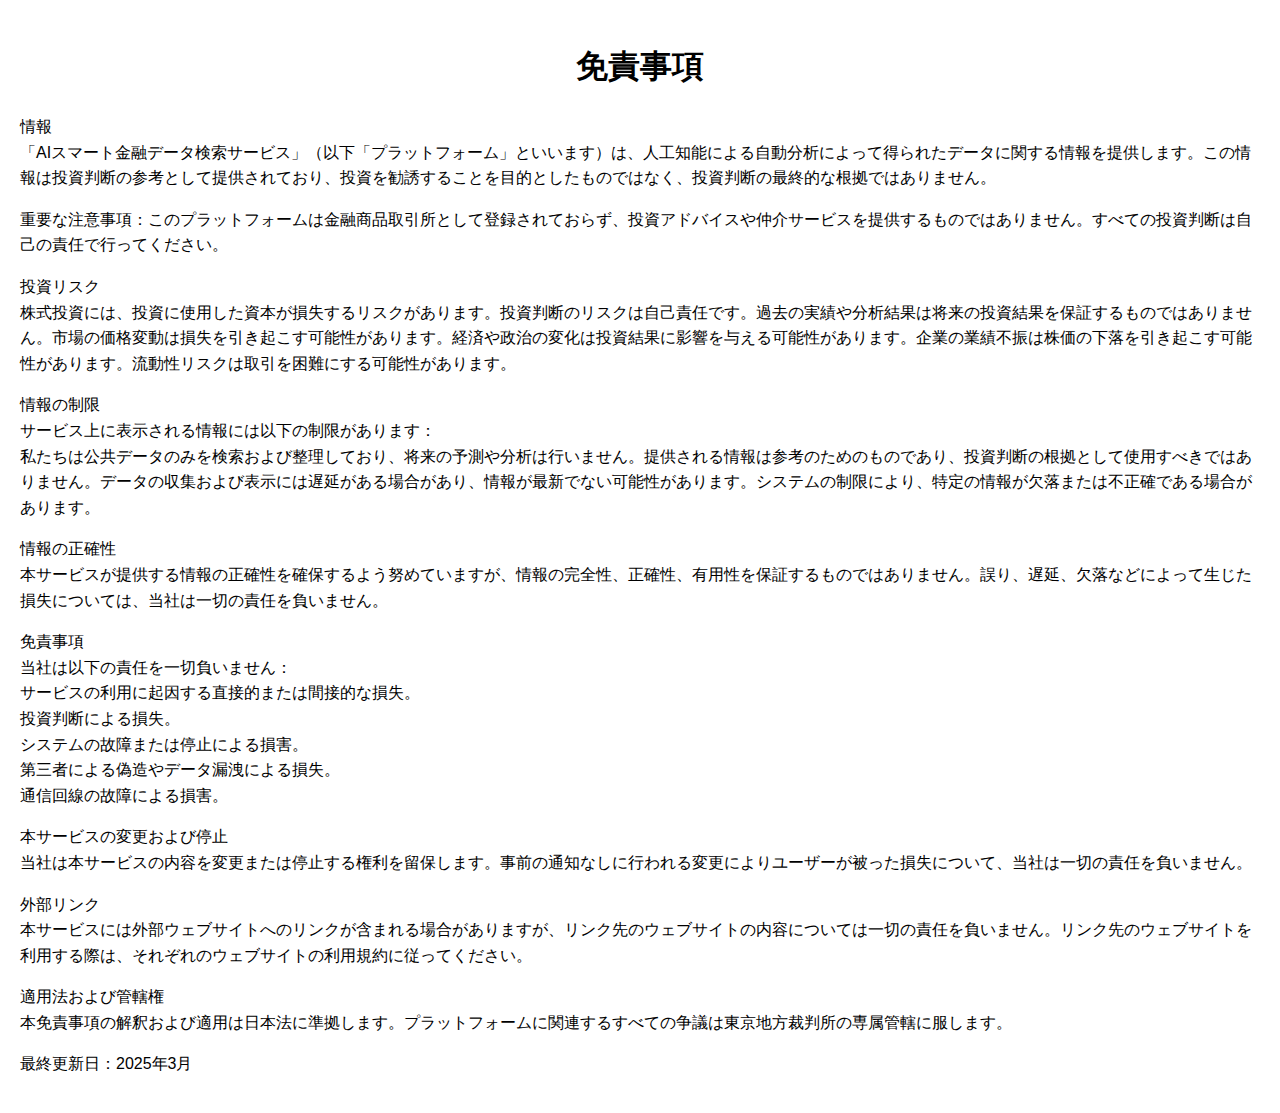
<file: Disclaimer.html>
<!DOCTYPE html>
<html lang="ja">
<head>
    <meta charset="UTF-8">
    <meta name="viewport" content="width=device-width, initial-scale=1.0">
    <title>免責事項</title>
    <style>
        body {
            margin: 0;
            padding: 20px;
            font-family: Arial, sans-serif;
            line-height: 1.6;
        }
        h1 {
            text-align: center;
        }
    </style>
</head>
<body>

    <h1>免責事項</h1>
    <p>情報<br>
    「AIスマート金融データ検索サービス」（以下「プラットフォーム」といいます）は、人工知能による自動分析によって得られたデータに関する情報を提供します。この情報は投資判断の参考として提供されており、投資を勧誘することを目的としたものではなく、投資判断の最終的な根拠ではありません。</p>
    
    <p>重要な注意事項：このプラットフォームは金融商品取引所として登録されておらず、投資アドバイスや仲介サービスを提供するものではありません。すべての投資判断は自己の責任で行ってください。</p>
    
    <p>投資リスク<br>
    株式投資には、投資に使用した資本が損失するリスクがあります。投資判断のリスクは自己責任です。過去の実績や分析結果は将来の投資結果を保証するものではありません。市場の価格変動は損失を引き起こす可能性があります。経済や政治の変化は投資結果に影響を与える可能性があります。企業の業績不振は株価の下落を引き起こす可能性があります。流動性リスクは取引を困難にする可能性があります。</p>
    
    <p>情報の制限<br>
    サービス上に表示される情報には以下の制限があります：<br>
    私たちは公共データのみを検索および整理しており、将来の予測や分析は行いません。提供される情報は参考のためのものであり、投資判断の根拠として使用すべきではありません。データの収集および表示には遅延がある場合があり、情報が最新でない可能性があります。システムの制限により、特定の情報が欠落または不正確である場合があります。</p>
    
    <p>情報の正確性<br>
    本サービスが提供する情報の正確性を確保するよう努めていますが、情報の完全性、正確性、有用性を保証するものではありません。誤り、遅延、欠落などによって生じた損失については、当社は一切の責任を負いません。</p>
    
    <p>免責事項<br>
    当社は以下の責任を一切負いません：<br>
    サービスの利用に起因する直接的または間接的な損失。<br>
    投資判断による損失。<br>
    システムの故障または停止による損害。<br>
    第三者による偽造やデータ漏洩による損失。<br>
    通信回線の故障による損害。</p>
    
    <p>本サービスの変更および停止<br>
    当社は本サービスの内容を変更または停止する権利を留保します。事前の通知なしに行われる変更によりユーザーが被った損失について、当社は一切の責任を負いません。</p>
    
    <p>外部リンク<br>
    本サービスには外部ウェブサイトへのリンクが含まれる場合がありますが、リンク先のウェブサイトの内容については一切の責任を負いません。リンク先のウェブサイトを利用する際は、それぞれのウェブサイトの利用規約に従ってください。</p>
    
    <p>適用法および管轄権<br>
    本免責事項の解釈および適用は日本法に準拠します。プラットフォームに関連するすべての争議は東京地方裁判所の専属管轄に服します。</p>
    
    <p>最終更新日：2025年3月</p>

</body>
</html>
</file>
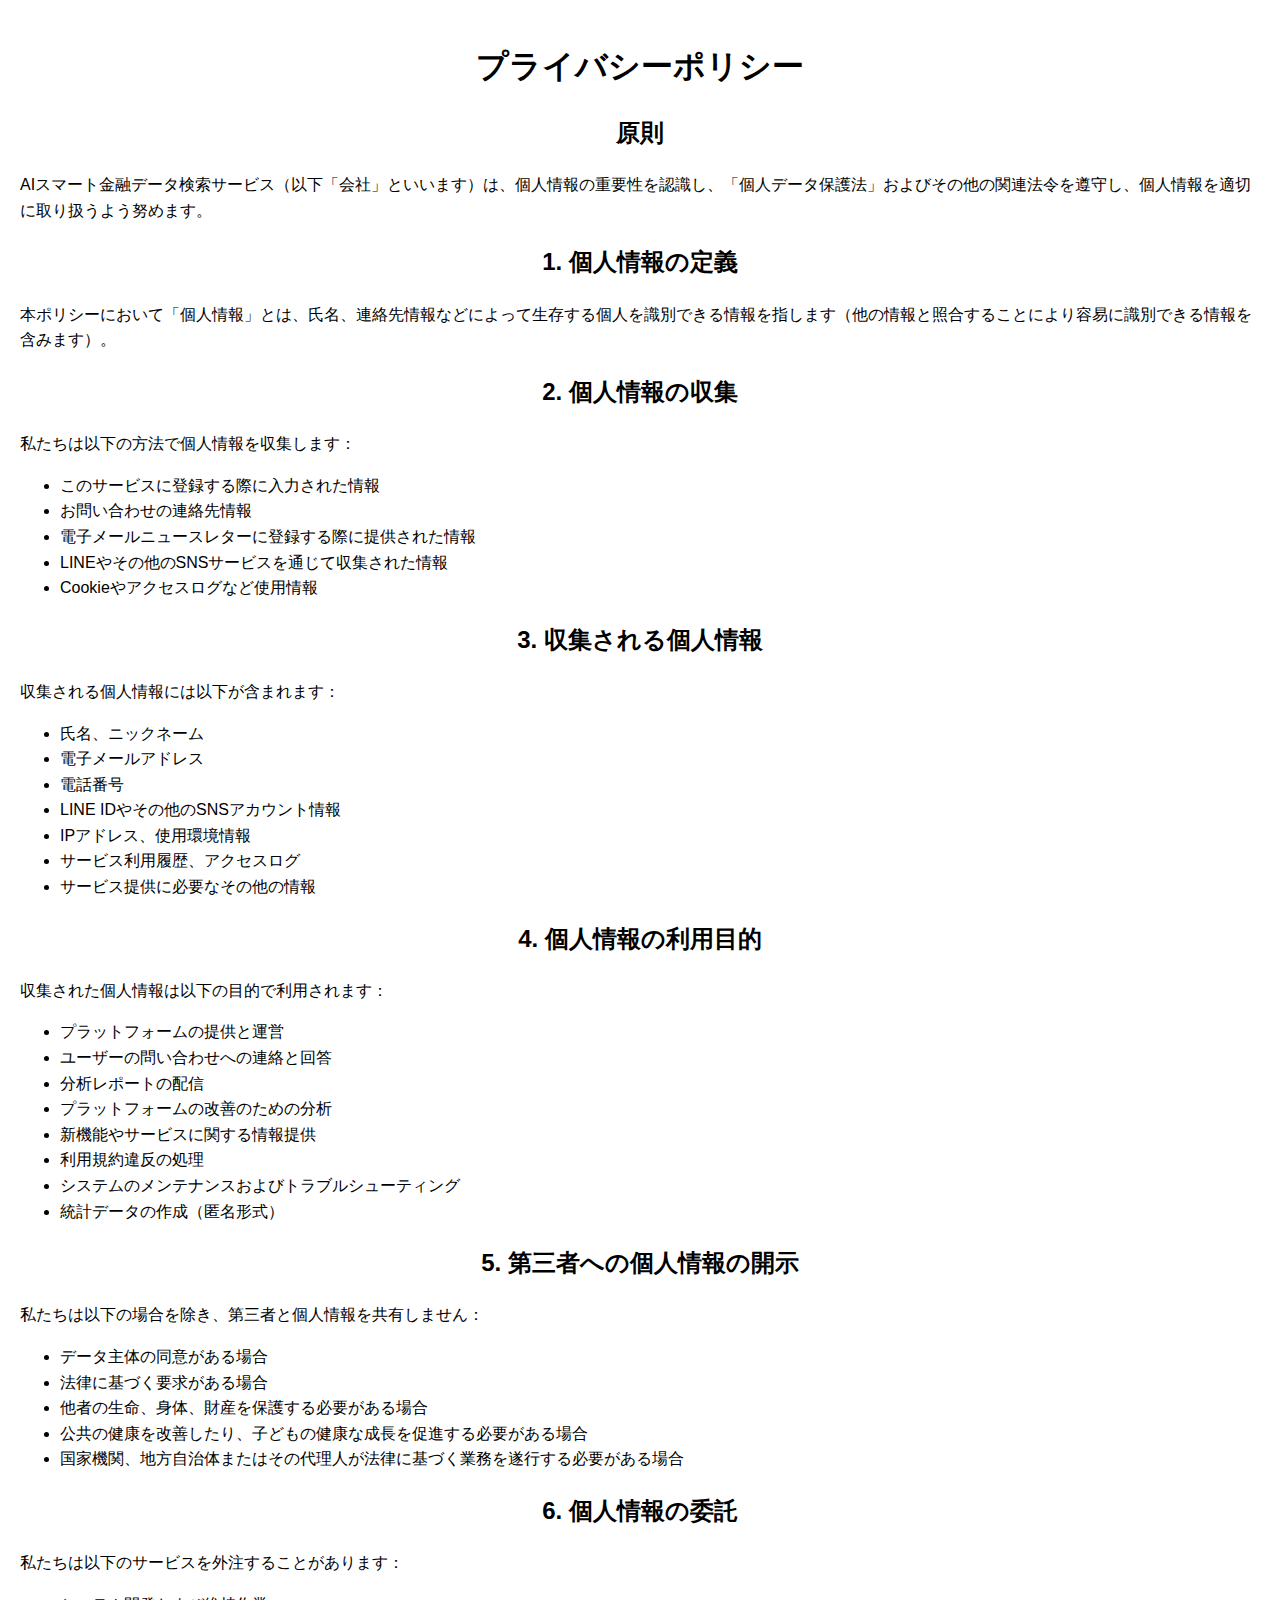
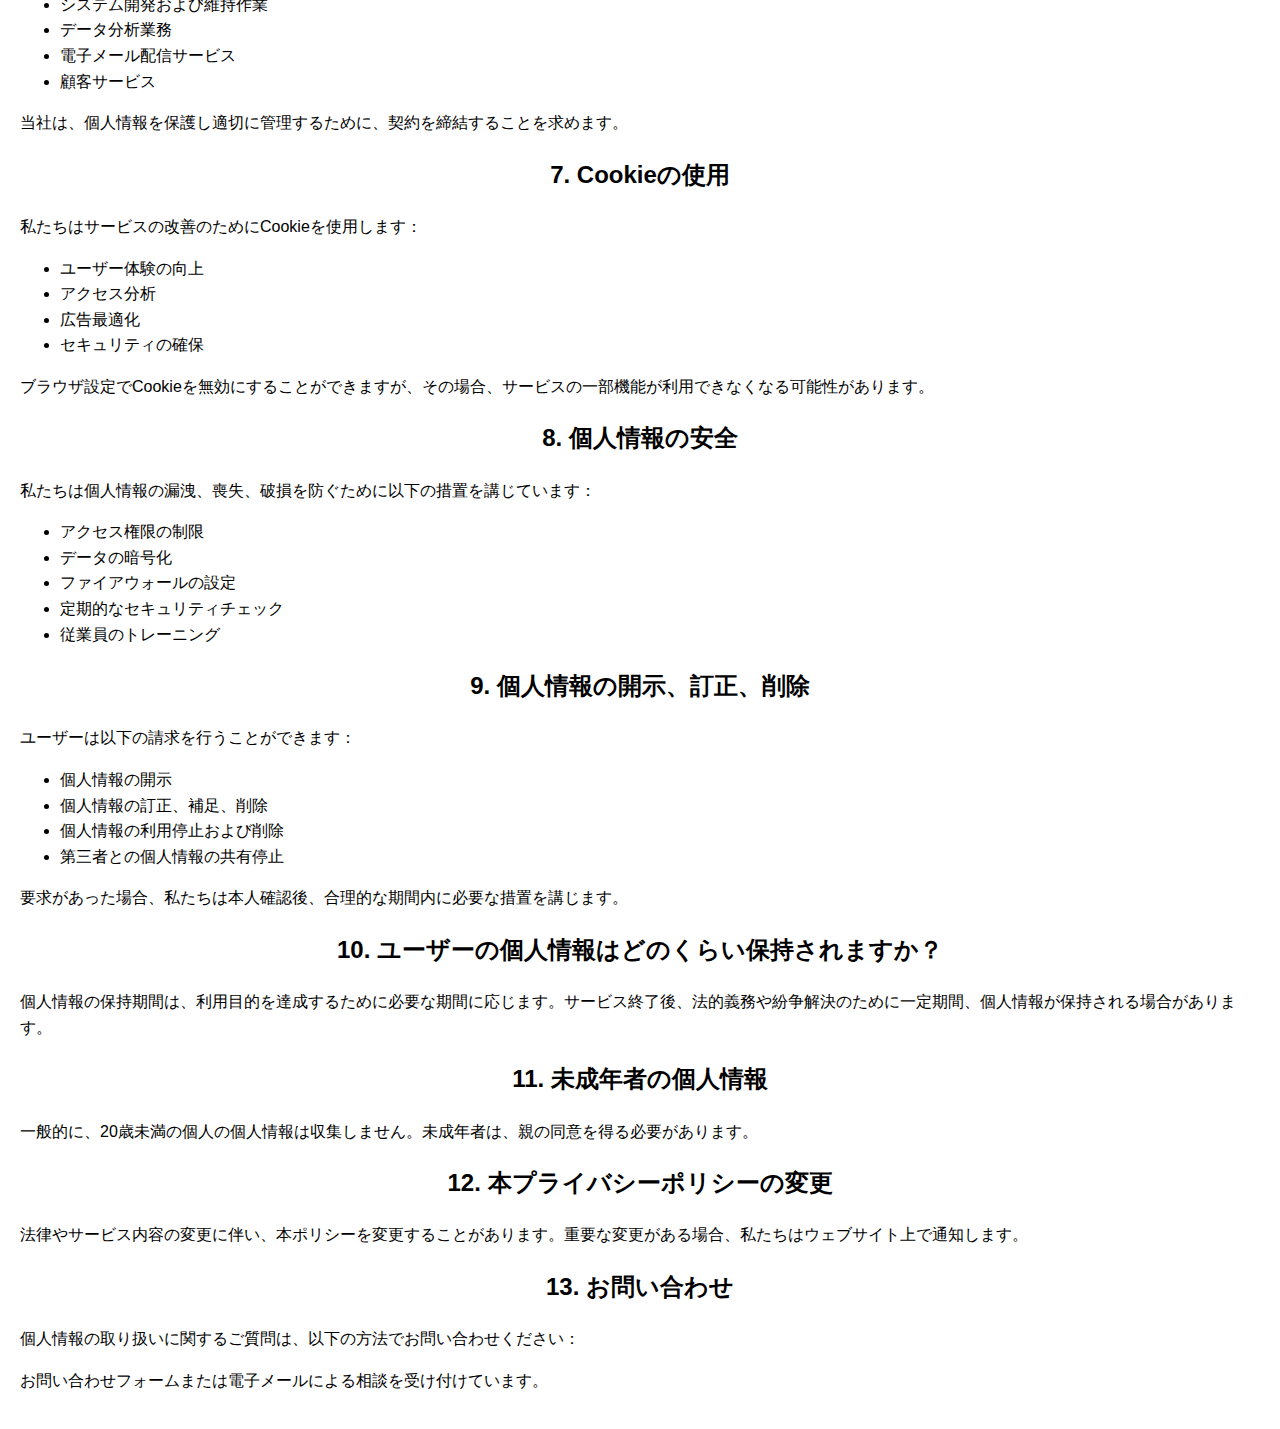
<file: Privacy.html>
<!DOCTYPE html>
<html lang="ja">
<head>
    <meta charset="UTF-8">
    <meta name="viewport" content="width=device-width, initial-scale=1.0">
    <title>プライバシーポリシー</title>
    <style>
        body {
            margin: 0;
            padding: 20px;
            font-family: Arial, sans-serif;
            line-height: 1.6;
        }
        h1, h2 {
            text-align: center;
        }
    </style>
</head>
<body>

    <h1>プライバシーポリシー</h1>
    
    <h2>原則</h2>
    <p>AIスマート金融データ検索サービス（以下「会社」といいます）は、個人情報の重要性を認識し、「個人データ保護法」およびその他の関連法令を遵守し、個人情報を適切に取り扱うよう努めます。</p>

    <h2>1. 個人情報の定義</h2>
    <p>本ポリシーにおいて「個人情報」とは、氏名、連絡先情報などによって生存する個人を識別できる情報を指します（他の情報と照合することにより容易に識別できる情報を含みます）。</p>

    <h2>2. 個人情報の収集</h2>
    <p>私たちは以下の方法で個人情報を収集します：</p>
    <ul>
        <li>このサービスに登録する際に入力された情報</li>
        <li>お問い合わせの連絡先情報</li>
        <li>電子メールニュースレターに登録する際に提供された情報</li>
        <li>LINEやその他のSNSサービスを通じて収集された情報</li>
        <li>Cookieやアクセスログなど使用情報</li>
    </ul>

    <h2>3. 収集される個人情報</h2>
    <p>収集される個人情報には以下が含まれます：</p>
    <ul>
        <li>氏名、ニックネーム</li>
        <li>電子メールアドレス</li>
        <li>電話番号</li>
        <li>LINE IDやその他のSNSアカウント情報</li>
        <li>IPアドレス、使用環境情報</li>
        <li>サービス利用履歴、アクセスログ</li>
        <li>サービス提供に必要なその他の情報</li>
    </ul>

    <h2>4. 個人情報の利用目的</h2>
    <p>収集された個人情報は以下の目的で利用されます：</p>
    <ul>
        <li>プラットフォームの提供と運営</li>
        <li>ユーザーの問い合わせへの連絡と回答</li>
        <li>分析レポートの配信</li>
        <li>プラットフォームの改善のための分析</li>
        <li>新機能やサービスに関する情報提供</li>
        <li>利用規約違反の処理</li>
        <li>システムのメンテナンスおよびトラブルシューティング</li>
        <li>統計データの作成（匿名形式）</li>
    </ul>

    <h2>5. 第三者への個人情報の開示</h2>
    <p>私たちは以下の場合を除き、第三者と個人情報を共有しません：</p>
    <ul>
        <li>データ主体の同意がある場合</li>
        <li>法律に基づく要求がある場合</li>
        <li>他者の生命、身体、財産を保護する必要がある場合</li>
        <li>公共の健康を改善したり、子どもの健康な成長を促進する必要がある場合</li>
        <li>国家機関、地方自治体またはその代理人が法律に基づく業務を遂行する必要がある場合</li>
    </ul>

    <h2>6. 個人情報の委託</h2>
    <p>私たちは以下のサービスを外注することがあります：</p>
    <ul>
        <li>システム開発および維持作業</li>
        <li>データ分析業務</li>
        <li>電子メール配信サービス</li>
        <li>顧客サービス</li>
    </ul>
    <p>当社は、個人情報を保護し適切に管理するために、契約を締結することを求めます。</p>

    <h2>7. Cookieの使用</h2>
    <p>私たちはサービスの改善のためにCookieを使用します：</p>
    <ul>
        <li>ユーザー体験の向上</li>
        <li>アクセス分析</li>
        <li>広告最適化</li>
        <li>セキュリティの確保</li>
    </ul>
    <p>ブラウザ設定でCookieを無効にすることができますが、その場合、サービスの一部機能が利用できなくなる可能性があります。</p>

    <h2>8. 個人情報の安全</h2>
    <p>私たちは個人情報の漏洩、喪失、破損を防ぐために以下の措置を講じています：</p>
    <ul>
        <li>アクセス権限の制限</li>
        <li>データの暗号化</li>
        <li>ファイアウォールの設定</li>
        <li>定期的なセキュリティチェック</li>
        <li>従業員のトレーニング</li>
    </ul>

    <h2>9. 個人情報の開示、訂正、削除</h2>
    <p>ユーザーは以下の請求を行うことができます：</p>
    <ul>
        <li>個人情報の開示</li>
        <li>個人情報の訂正、補足、削除</li>
        <li>個人情報の利用停止および削除</li>
        <li>第三者との個人情報の共有停止</li>
    </ul>
    <p>要求があった場合、私たちは本人確認後、合理的な期間内に必要な措置を講じます。</p>

    <h2>10. ユーザーの個人情報はどのくらい保持されますか？</h2>
    <p>個人情報の保持期間は、利用目的を達成するために必要な期間に応じます。サービス終了後、法的義務や紛争解決のために一定期間、個人情報が保持される場合があります。</p>

    <h2>11. 未成年者の個人情報</h2>
    <p>一般的に、20歳未満の個人の個人情報は収集しません。未成年者は、親の同意を得る必要があります。</p>

    <h2>12. 本プライバシーポリシーの変更</h2>
    <p>法律やサービス内容の変更に伴い、本ポリシーを変更することがあります。重要な変更がある場合、私たちはウェブサイト上で通知します。</p>

    <h2>13. お問い合わせ</h2>
    <p>個人情報の取り扱いに関するご質問は、以下の方法でお問い合わせください：</p>
    <p>お問い合わせフォームまたは電子メールによる相談を受け付けています。</p>

</body>
</html>
</file>
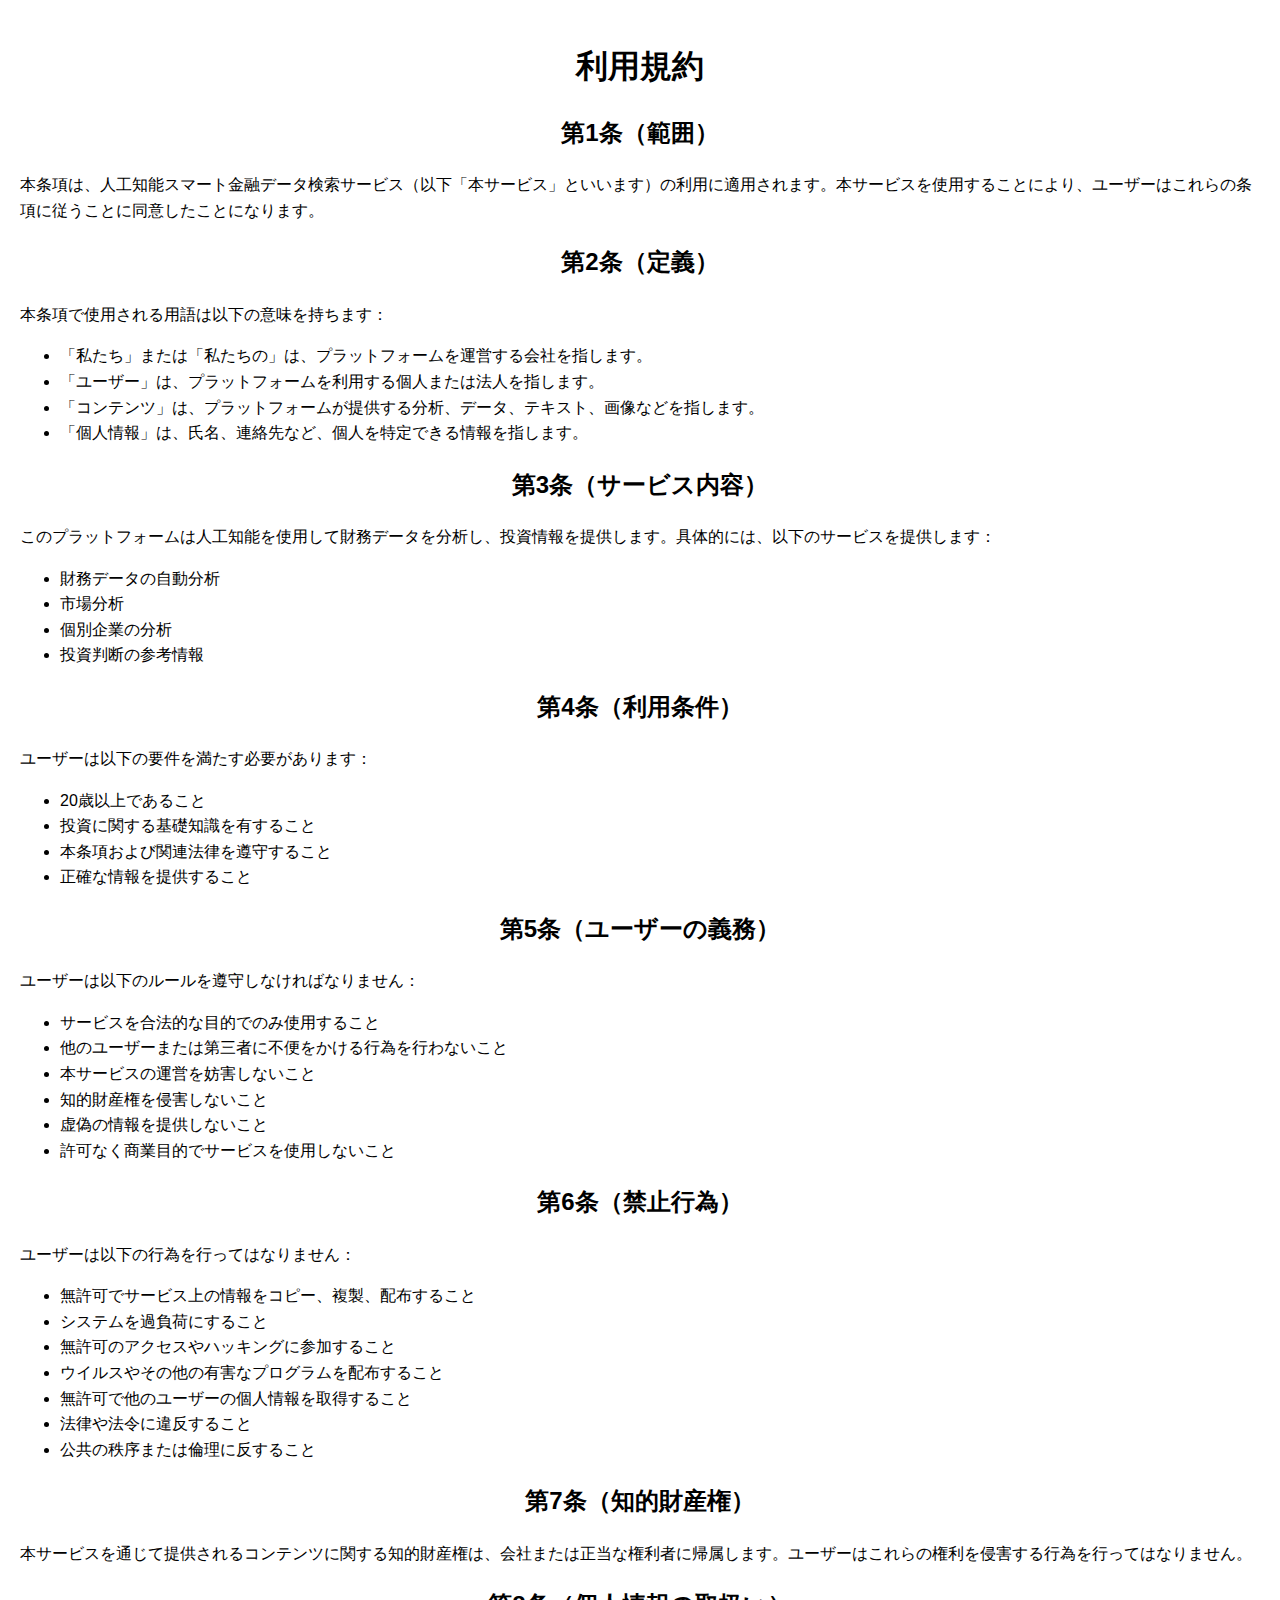
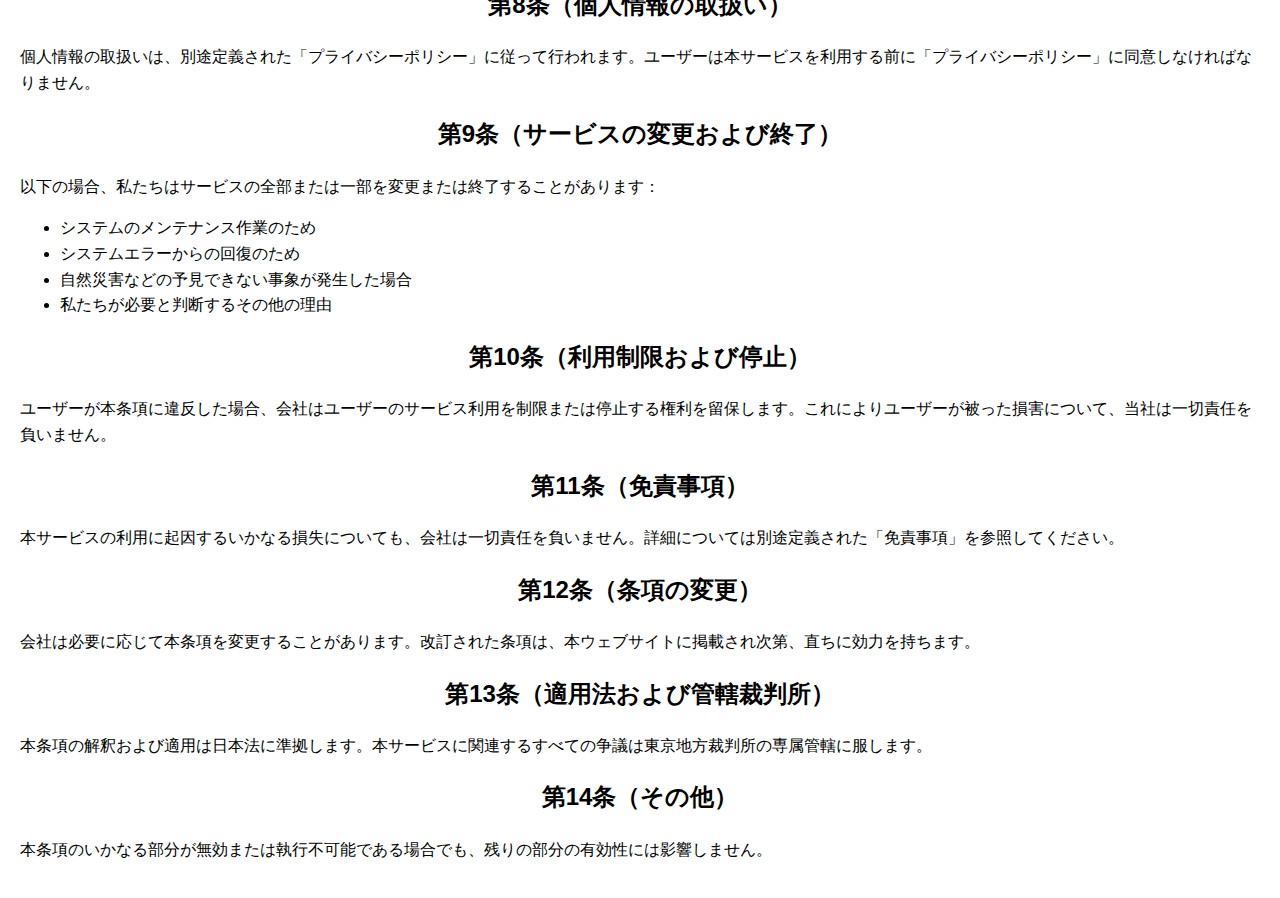
<file: terms.html>
<!DOCTYPE html>
<html lang="ja">
<head>
    <meta charset="UTF-8">
    <meta name="viewport" content="width=device-width, initial-scale=1.0">
    <title>利用規約</title>
    <style>
        body {
            margin: 0;
            padding: 20px;
            font-family: Arial, sans-serif;
            line-height: 1.6;
        }
        h1, h2 {
            text-align: center;
        }
    </style>
</head>
<body>

    <h1>利用規約</h1>

    <h2>第1条（範囲）</h2>
    <p>本条項は、人工知能スマート金融データ検索サービス（以下「本サービス」といいます）の利用に適用されます。本サービスを使用することにより、ユーザーはこれらの条項に従うことに同意したことになります。</p>

    <h2>第2条（定義）</h2>
    <p>本条項で使用される用語は以下の意味を持ちます：</p>
    <ul>
        <li>「私たち」または「私たちの」は、プラットフォームを運営する会社を指します。</li>
        <li>「ユーザー」は、プラットフォームを利用する個人または法人を指します。</li>
        <li>「コンテンツ」は、プラットフォームが提供する分析、データ、テキスト、画像などを指します。</li>
        <li>「個人情報」は、氏名、連絡先など、個人を特定できる情報を指します。</li>
    </ul>

    <h2>第3条（サービス内容）</h2>
    <p>このプラットフォームは人工知能を使用して財務データを分析し、投資情報を提供します。具体的には、以下のサービスを提供します：</p>
    <ul>
        <li>財務データの自動分析</li>
        <li>市場分析</li>
        <li>個別企業の分析</li>
        <li>投資判断の参考情報</li>
    </ul>

    <h2>第4条（利用条件）</h2>
    <p>ユーザーは以下の要件を満たす必要があります：</p>
    <ul>
        <li>20歳以上であること</li>
        <li>投資に関する基礎知識を有すること</li>
        <li>本条項および関連法律を遵守すること</li>
        <li>正確な情報を提供すること</li>
    </ul>

    <h2>第5条（ユーザーの義務）</h2>
    <p>ユーザーは以下のルールを遵守しなければなりません：</p>
    <ul>
        <li>サービスを合法的な目的でのみ使用すること</li>
        <li>他のユーザーまたは第三者に不便をかける行為を行わないこと</li>
        <li>本サービスの運営を妨害しないこと</li>
        <li>知的財産権を侵害しないこと</li>
        <li>虚偽の情報を提供しないこと</li>
        <li>許可なく商業目的でサービスを使用しないこと</li>
    </ul>

    <h2>第6条（禁止行為）</h2>
    <p>ユーザーは以下の行為を行ってはなりません：</p>
    <ul>
        <li>無許可でサービス上の情報をコピー、複製、配布すること</li>
        <li>システムを過負荷にすること</li>
        <li>無許可のアクセスやハッキングに参加すること</li>
        <li>ウイルスやその他の有害なプログラムを配布すること</li>
        <li>無許可で他のユーザーの個人情報を取得すること</li>
        <li>法律や法令に違反すること</li>
        <li>公共の秩序または倫理に反すること</li>
    </ul>

    <h2>第7条（知的財産権）</h2>
    <p>本サービスを通じて提供されるコンテンツに関する知的財産権は、会社または正当な権利者に帰属します。ユーザーはこれらの権利を侵害する行為を行ってはなりません。</p>

    <h2>第8条（個人情報の取扱い）</h2>
    <p>個人情報の取扱いは、別途定義された「プライバシーポリシー」に従って行われます。ユーザーは本サービスを利用する前に「プライバシーポリシー」に同意しなければなりません。</p>

    <h2>第9条（サービスの変更および終了）</h2>
    <p>以下の場合、私たちはサービスの全部または一部を変更または終了することがあります：</p>
    <ul>
        <li>システムのメンテナンス作業のため</li>
        <li>システムエラーからの回復のため</li>
        <li>自然災害などの予見できない事象が発生した場合</li>
        <li>私たちが必要と判断するその他の理由</li>
    </ul>

    <h2>第10条（利用制限および停止）</h2>
    <p>ユーザーが本条項に違反した場合、会社はユーザーのサービス利用を制限または停止する権利を留保します。これによりユーザーが被った損害について、当社は一切責任を負いません。</p>

    <h2>第11条（免責事項）</h2>
    <p>本サービスの利用に起因するいかなる損失についても、会社は一切責任を負いません。詳細については別途定義された「免責事項」を参照してください。</p>

    <h2>第12条（条項の変更）</h2>
    <p>会社は必要に応じて本条項を変更することがあります。改訂された条項は、本ウェブサイトに掲載され次第、直ちに効力を持ちます。</p>

    <h2>第13条（適用法および管轄裁判所）</h2>
    <p>本条項の解釈および適用は日本法に準拠します。本サービスに関連するすべての争議は東京地方裁判所の専属管轄に服します。</p>

    <h2>第14条（その他）</h2>
    <p>本条項のいかなる部分が無効または執行不可能である場合でも、残りの部分の有効性には影響しません。</p>

</body>
</html>
</file>
